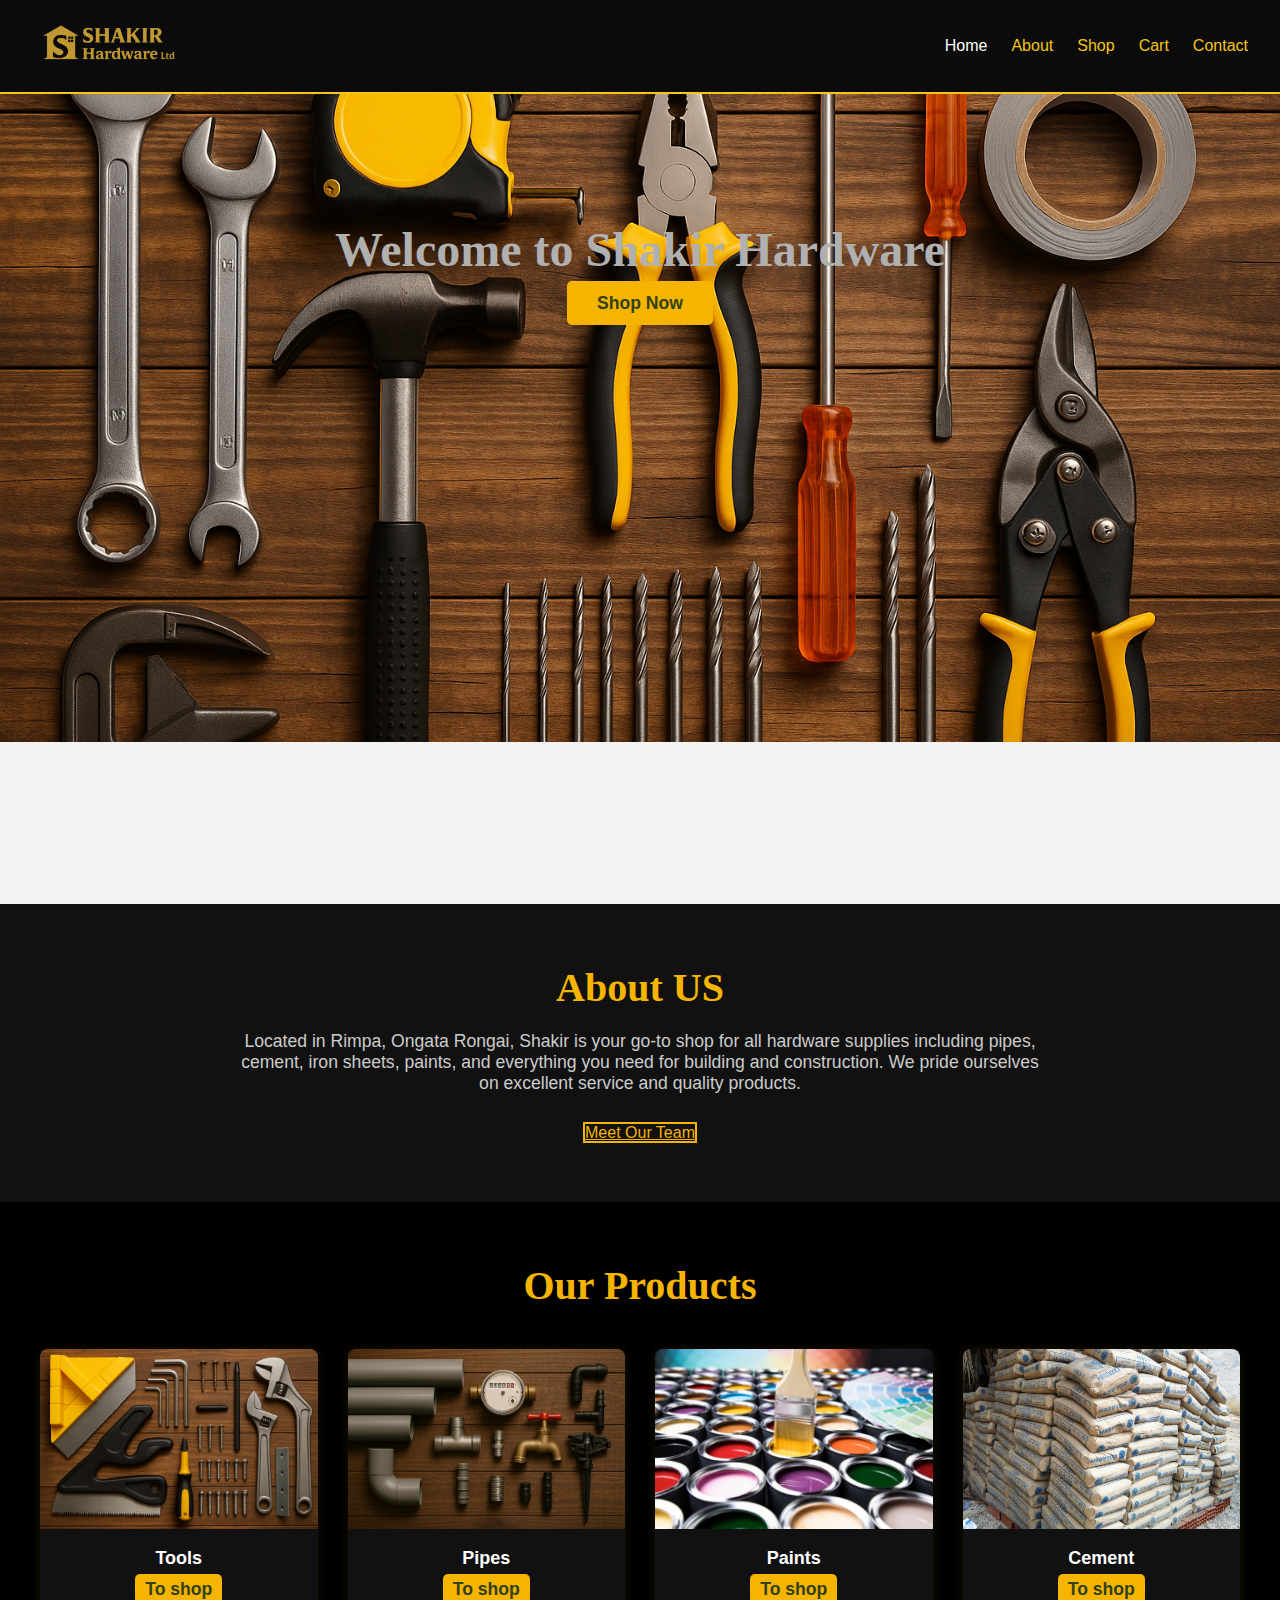
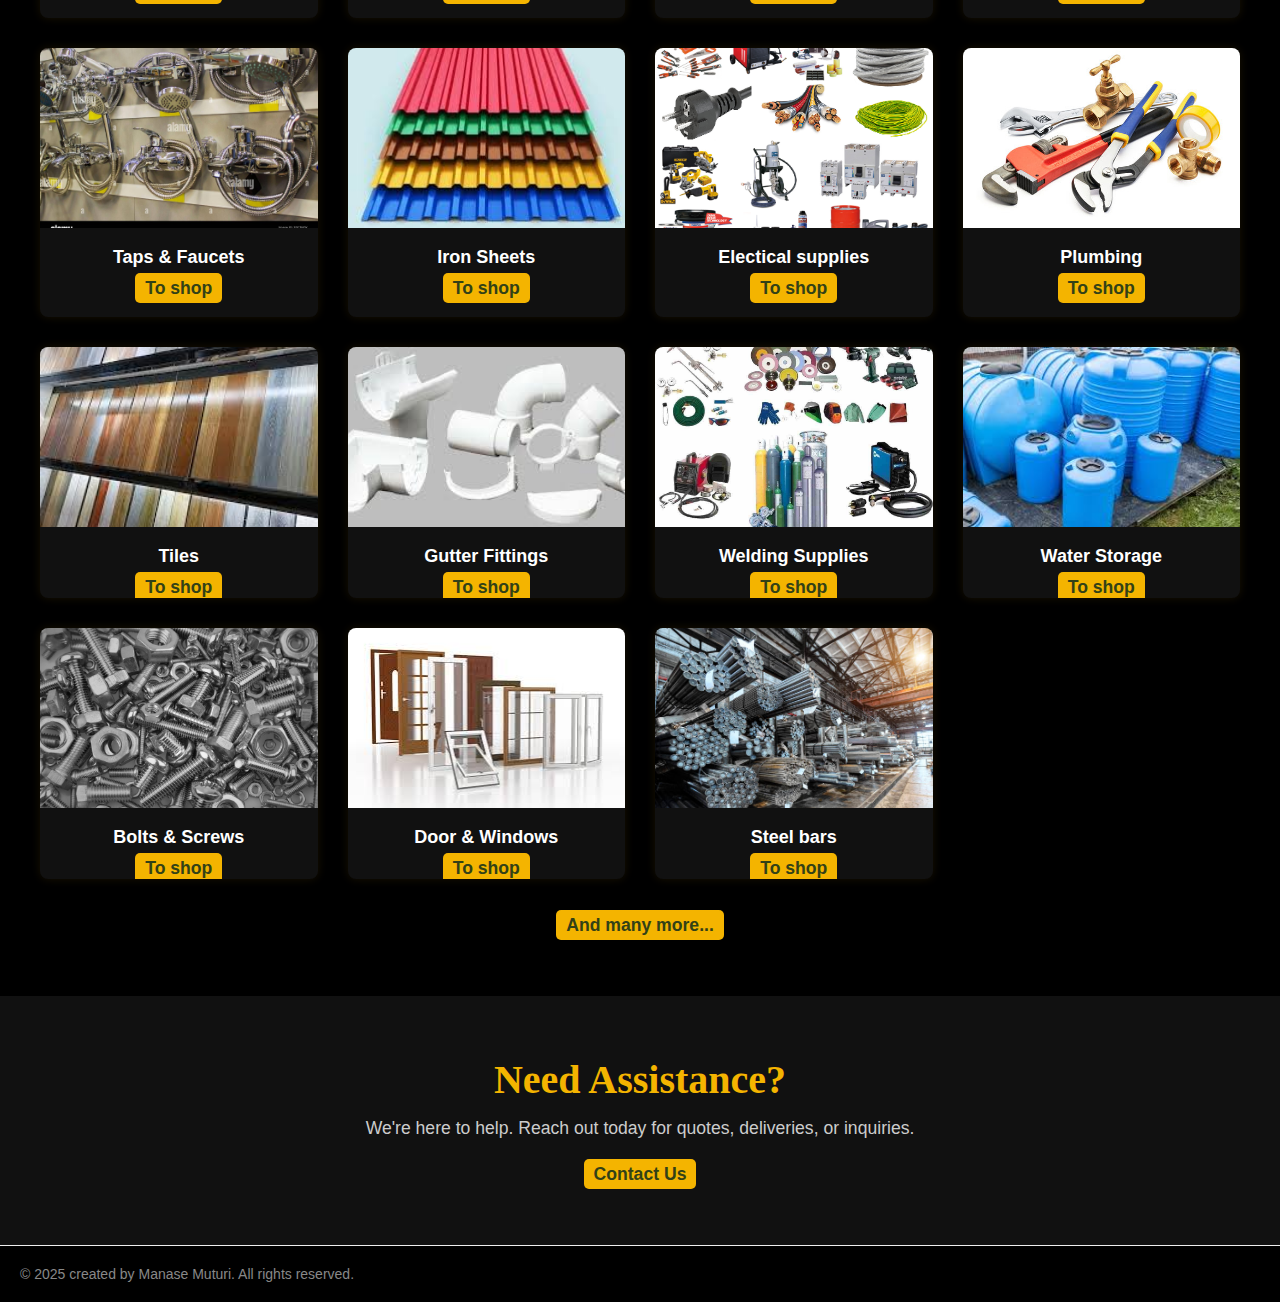
<file: index.html>
<!DOCTYPE html>
<html lang="en">
<head>
  <meta charset="UTF-8">
  <meta name="viewport" content="width=device-width, initial-scale=1.0">
  <title>Shakir Hardware - Home</title>
  <link rel="stylesheet" href="style.css">
  <link href="https://fonts.googleapis.com/css2?family=Urbanist:wght@400;600;800&display=swap" rel="stylesheet">
</head>
<body>

  <!-- Header -->
<!-- Header -->
<header class="index_header">
  <div class="logo-container">
    <img src="images/shaki.png" alt="Shakir Hardware Logo" class="logo-img">
  
  </div>
  <nav>
    <ul class="nav-links">
      <li><a href="index.html" class="active">Home</a></li>
      <li><a href="about.html">About</a></li>
      <li><a href="shop.html">Shop</a></li>
      <li><a href="cart.html">Cart</a></li>
      <li><a href="contact.html">Contact</a></li>
    </ul>
  </nav>
</header>


  <!-- Hero Slider -->
<div class="index_hero">
  
  <!-- Slides container -->
  <div class="slider">
    <div class="slide active" style="background-image: url('images/slider01.png');"></div>
    <div class="slide" style="background-image: url('images/slider02.png');"></div>
    <div class="slide" style="background-image: url('images/slider03.png');"></div>
  </div>

  <!-- Hero text stays outside the slider so it doesn't get hidden -->
  <div class="index_hero_content">
    <h1>Welcome to Shakir Hardware</h1>
    <a href="shop.html" class="btn">Shop Now</a>
  </div>
</div>



  <!-- About Section -->
  <section class="index_about" id="index_about">
    <div class="container">
      <h2>About US</h2>
      <p>Located in Rimpa, Ongata Rongai, Shakir is your go-to shop for all hardware supplies including pipes, cement, iron sheets, paints, and everything you need for building and construction. We pride ourselves on excellent service and quality products.</p>
      <a href="about.html" class="btn-outline">Meet Our Team</a>
    </div>
  </section>

  <!-- Products Section -->
  <section class="index_products" id="index_products">
    <h2>Our Products</h2>
    <div class="product-grid">
      <div class="product">
        <img src="images/slider02.png" alt="Tools">
        <h4>Tools</h4>
        <a href="shop.html" class="btn">To shop</a>
        <br>
      </div>
      <div class="product">
        <img src="images/pipes.png" alt="Pipes">
        <h4>Pipes</h4>
        <a href="shop.html" class="btn">To shop</a>
      </div>
      <div class="product">
        <img src="images/Paint.jpg" alt="Paint">
        <h4>Paints</h4>
        <a href="shop.html" class="btn">To shop</a>
        <br><br>
      </div>
      <div class="product">
        <img src="images/cement.jpg" alt="Cement">
        <h4>Cement</h4>
        <a href="shop.html" class="btn">To shop</a>
      </div>
        <div class="product">
        <img src="images/Taps.jpg" alt="Iron Sheets">
        <h4>Taps & Faucets</h4>
        <a href="shop.html" class="btn">To shop</a>
        <br><br>
      </div>
      <div class="product">
        <img src="images/ironsheets.jpeg" alt="Iron Sheets">
        <br>
        <h4>Iron Sheets</h4>
        <a href="shop.html" class="btn">To shop</a>
        <br><br>
      </div>
            <div class="product">
        <img src="images/electiricals.png" alt="Iron Sheets">
        <h4>Electical supplies</h4>
        <a href="shop.html" class="btn">To shop</a>
      </div>
        <div class="product">
        <img src="images/plumbing.jpg" alt="Iron Sheets">
        <h4>Plumbing</h4>
        <a href="shop.html" class="btn">To shop</a>
      </div>

        <div class="product">
        <img src="images/tiles.jpeg" alt="Iron Sheets">
        <h4>Tiles</h4>
        <a href="shop.html" class="btn">To shop</a>
      </div>
        <div class="product">
        <img src="images/gutter.jpeg" alt="Iron Sheets">
        <h4>Gutter Fittings</h4>
        <a href="shop.html" class="btn">To shop</a>
      </div>
        <div class="product">
        <img src="images/welding.jpg" alt="Iron Sheets">
        <h4>Welding Supplies</h4>
        <a href="shop.html" class="btn">To shop</a>
        <br>
      </div>
            <div class="product">
        <img src="images/water.jpeg" alt="Iron Sheets">
        <h4>Water Storage</h4>
        <a href="shop.html" class="btn">To shop</a>
      </div>
            <div class="product">
        <img src="images/bolts.jpeg" alt="Iron Sheets">
        <h4>Bolts & Screws</h4>
        <a href="shop.html" class="btn">To shop</a>
      </div>
            <div class="product">
        <img src="images/doors.jpeg" alt="Iron Sheets">
        <h4>Door & Windows</h4>
        <a href="shop.html" class="btn">To shop</a>
      </div>
            <div class="product">
        <img src="images/steel.jpg" alt="Iron Sheets">
        <h4>Steel bars</h4>
        <a href="shop.html" class="btn">To shop</a>
      </div>
    </div>
    <div>
      <br><br>
    <a href="shop.html" class="btn">And many more...</a>
    </div>
  </section>

  <!-- Contact Call To Action -->
  <section class="index_contact" id="index_contact">
    <h2>Need Assistance?</h2>
    <p>We're here to help. Reach out today for quotes, deliveries, or inquiries.</p>
    <a href="contact.html" class="btn">Contact Us</a>
  </section>

  <!-- Footer -->
  <footer class="index_footer">
    <p>&copy; 2025 created by Manase Muturi. All rights reserved.</p>
  </footer>

  <!-- JavaScript for Slider -->
  <script>
    let slides = document.querySelectorAll('.slide');
    let index = 0;

    function showSlide(i) {
      slides.forEach((slide, idx) => {
        slide.classList.remove('active');
        if (idx === i) slide.classList.add('active');
      });
    }

    setInterval(() => {
      index = (index + 1) % slides.length;
      showSlide(index);
    }, 5000);
  </script>

<script>
  document.addEventListener("DOMContentLoaded", function () {
    let currentSlide = 0;
    const slides = document.querySelectorAll('.slide');

    function showSlide(index) {
      slides.forEach((slide, i) => {
        slide.classList.remove('active');
        if (i === index) {
          slide.classList.add('active');
        }
      });
    }

    function nextSlide() {
      currentSlide = (currentSlide + 1) % slides.length;
      showSlide(currentSlide);
    }

    // Show the first slide and start auto-slide
    showSlide(currentSlide);
    setInterval(nextSlide, 4000);
  });
</script>



</body>
</html>
</file>
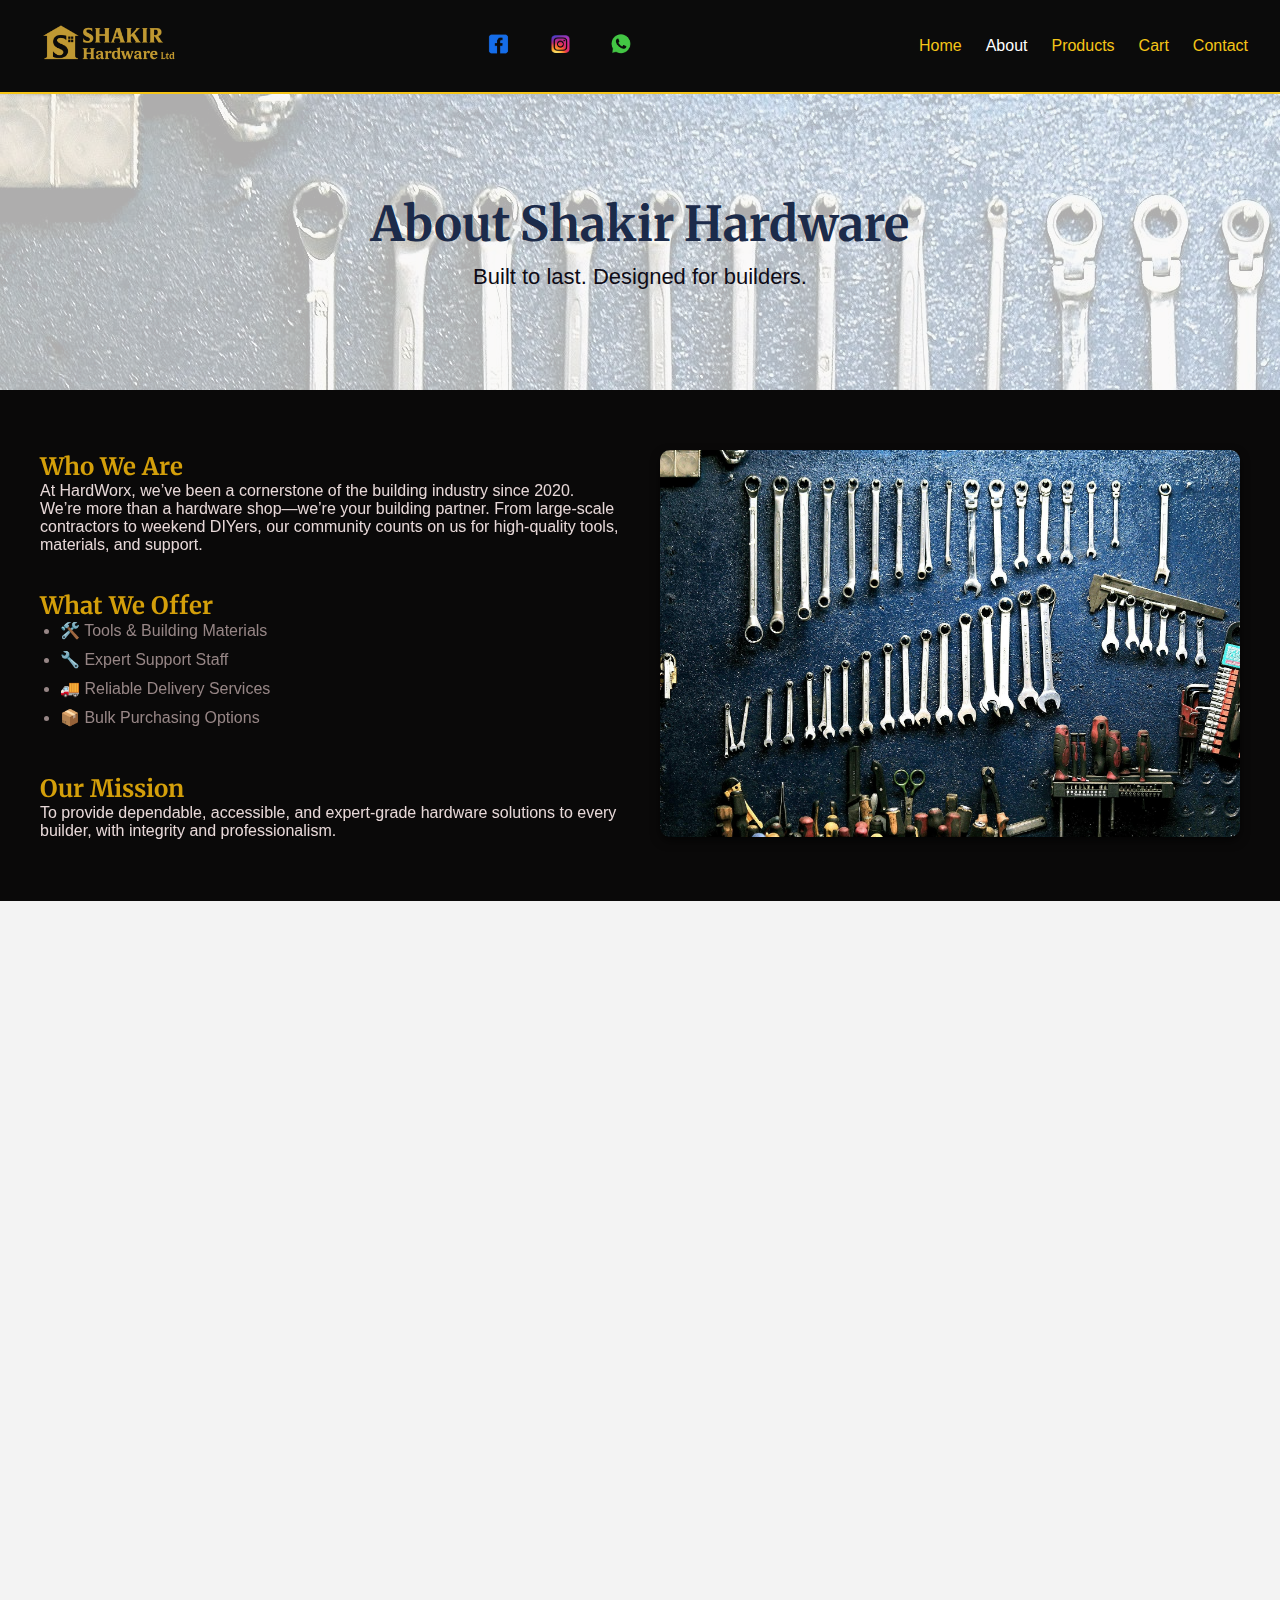
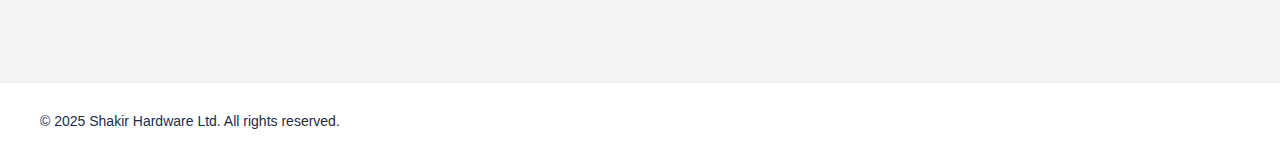
<file: about.html>
<!DOCTYPE html>
<html lang="en">
<head>
  <meta charset="UTF-8" />
  <meta name="viewport" content="width=device-width, initial-scale=1" />
  <title>About Us | HardWorx Hardware</title>
  <link rel="stylesheet" href="style.css" />
  <link href="https://fonts.googleapis.com/css2?family=Merriweather:wght@700&family=Poppins:wght@300;500;600&display=swap" rel="stylesheet">
  <script src="https://unpkg.com/aos@2.3.4/dist/aos.js"></script>
  <link rel="stylesheet" href="https://unpkg.com/aos@2.3.4/dist/aos.css" />
</head>
<body>

<!-- Header -->
<header class="index_header">
  <div class="logo-container">
    <img src="images/shaki.png" alt="Shakir Hardware Logo" class="logo-img">
  
  </div>

  <div class="social-media">
    <a href="https://www.facebook.com/shakir.hardware.ltd/" target="_blank" aria-label="Facebook">
      <img src="images/fb2-removebg-preview.png" alt="Facebook">
    </a>
    <a href="https://www.instagram.com/shakir_hardware_ltd/" target="_blank" aria-label="Instagram">
      <img src="images/ista2-removebg-preview.png" alt="Instagram">
    </a>
    <a href="https://wa.me/254708359143" target="_blank" aria-label="WhatsApp">
      <img src="images/whatsapp2-removebg-preview.png" alt="WhatsApp">
    </a>
  </div>
  <nav>
    <ul class="nav-links">
      <li><a href="index.html" >Home</a></li>
      <li><a href="about.html" class="active" >About</a></li>
      <li><a href="shop.html">Products</a></li>
      <li><a href="cart.html">Cart</a></li>
      <li><a href="contact.html">Contact</a></li>
    </ul>
  </nav>
</header>


  <section class="hero" data-aos="fade-in">
    <div class="hero-text">
      <h1>About Shakir<span> Hardware</span></h1>
      <p>Built to last. Designed for builders.</p>
    </div>
  </section>

  <section class="about-full">
    <div class="content">
      <div class="about-text" data-aos="fade-right">
        <h2>Who We Are</h2>
        
        <p>At HardWorx, we’ve been a cornerstone of the building industry since 2020. We’re more than a hardware shop—we’re your building partner. From large-scale contractors to weekend DIYers, our community counts on us for high-quality tools, materials, and support.</p>
            <br> <br>
        <h2>What We Offer</h2>
        <ul>
          <li>🛠️ Tools & Building Materials</li>
          <li>🔧 Expert Support Staff</li>
          <li>🚚 Reliable Delivery Services</li>
          <li>📦 Bulk Purchasing Options</li>
        </ul>

        <br> <br>

        <h2>Our Mission</h2>
        <p>To provide dependable, accessible, and expert-grade hardware solutions to every builder, with integrity and professionalism.</p>
      </div>
      <div class="about-image" data-aos="fade-left">
        <img src="images/pexels-pixabay-162553.jpg" alt="Storefront">
      </div>
    </div>
  </section>

  <section class="team-section" data-aos="fade-up">
    <h2>Meet Our Team</h2>
    <div class="team-cards">
      <div class="team-card">
        <img src="images/owner.jpeg" alt="Owner">
        <h3>Yusuf Shakir</h3>
        <p>Director</p>
        <p>James started HardWorx in 1995 with a dream to support builders across the region. His vision and passion continue to drive the company forward.</p>
      </div>
      <div class="team-card">
        <img src="images/worker.jpeg" alt="Attendant">
        <h3>Mary Njeri</h3>
        <p>Customer Attendant</p>
        <p>Mary ensures every customer finds exactly what they need—always with a smile and deep product knowledge.</p>
      </div>
      <div class="team-card">
        <img src="images/driver.jpeg" alt="Driver">
        <h3>Peter Mwangi</h3>
        <p>Delivery Driver</p>
        <p>Peter makes sure your supplies arrive on time, every time—no matter the distance or weather.</p>
      </div>
    </div>
  </section>

  <section class="testimonials" data-aos="zoom-in-up">
    <h2>What Our Customers Say</h2>
    <div class="testimonial-cards">
      <div class="card">
        <p>"Top-notch customer service. They’ve been our supplier for years."</p>
        <span>- Alex, Contractor</span>
      </div>
      <div class="card">
        <p>"Efficient, friendly, and always reliable. Highly recommend."</p>
        <span>- Jane, Renovator</span>
      </div>
      <div class="card">
        <p>"They helped set up my workshop with everything I needed."</p>
        <span>- Moses, Artisan</span>
      </div>
    </div>
  </section>

 <footer>
    <p>&copy; 2025 Shakir Hardware Ltd. All rights reserved.</p>
  </footer>

  <script>
    AOS.init({ duration: 1000, once: true });
  </script>
</body>
</html>
</file>
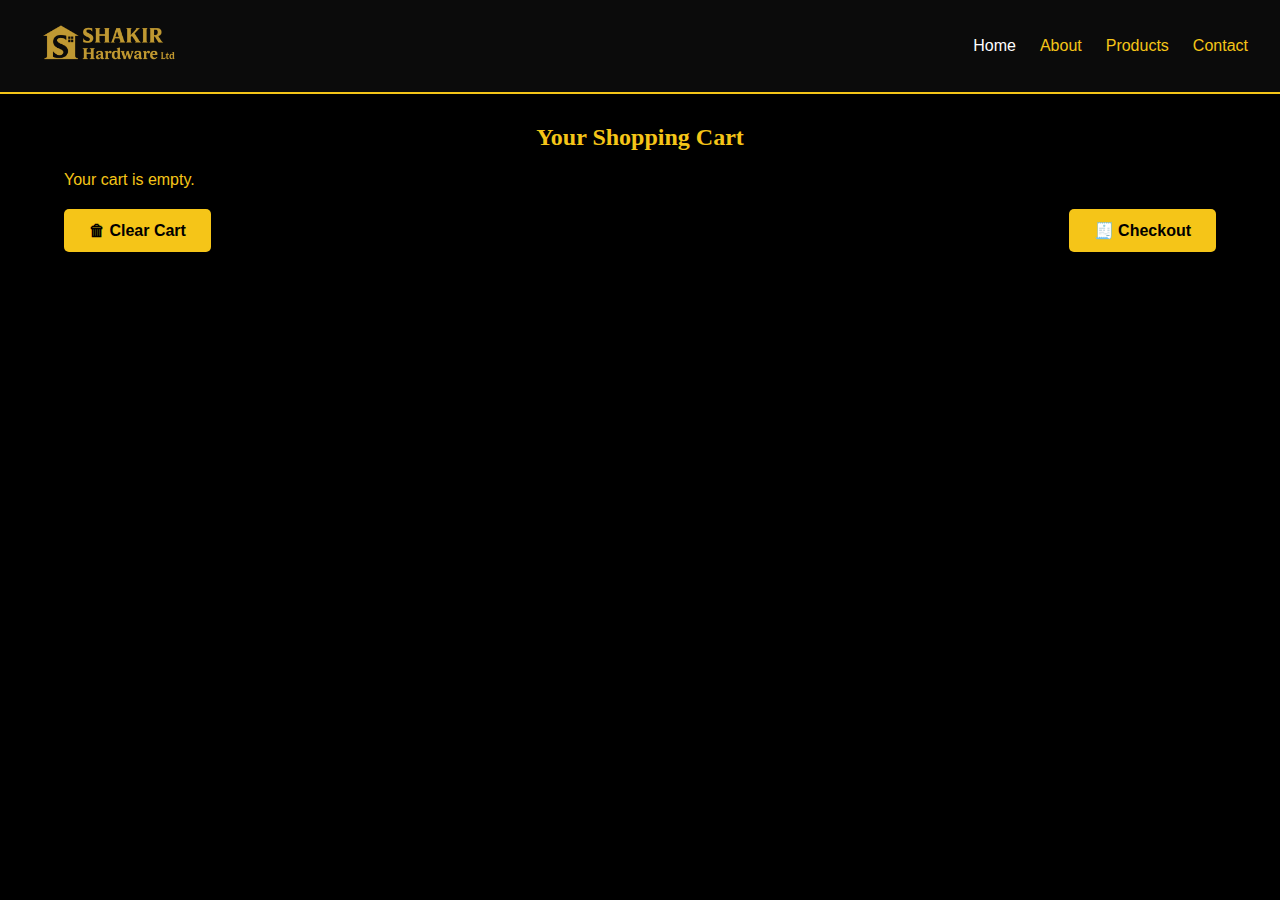
<file: cart.html>
<!DOCTYPE html>
<html lang="en">
<head>
  <meta charset="UTF-8" />
  <meta name="viewport" content="width=device-width, initial-scale=1.0" />
  <title>My Cart - shakir Hardware</title>
  <link rel="stylesheet" href="style.css" />
  <style>
    body {
      background-color: #000;
      color: #f5c518;
      font-family: 'Segoe UI', sans-serif;
    }
    .main-content {
      width: 90%;
      margin: auto;
      padding: 30px 0;
    }
    h2 {
      color: #f5c518;
      text-align: center;
      margin-bottom: 20px;
    }
    table {
      width: 100%;
      background-color: #111;
      border-collapse: collapse;
      color: #fff;
      box-shadow: 0 0 10px rgba(255, 215, 0, 0.2);
    }
    th, td {
      padding: 14px;
      border: 1px solid #444;
      text-align: center;
    }
    th {
      background-color: #f5c518;
      color: #000;
    }
    td img {
      width: 70px;
      border-radius: 8px;
    }
    .total {
      text-align: right;
      font-size: 20px;
      font-weight: bold;
      margin-top: 20px;
      color: #f5c518;
    }
    .cart-buttons {
      margin-top: 20px;
      display: flex;
      justify-content: space-between;
    }
    .cart-buttons button {
      padding: 12px 25px;
      border: none;
      background: #f5c518;
      color: #000;
      font-weight: bold;
      border-radius: 5px;
      cursor: pointer;
    }
    .cart-buttons button:hover {
      background: #ffd700;
    }
    input[type="number"] {
      width: 60px;
      padding: 5px;
      border: 1px solid #ccc;
      border-radius: 5px;
    }
    .navbar {
      background-color: #111;
      padding: 15px;
      display: flex;
      justify-content: space-between;
      align-items: center;
    }
    .navbar .logo {
      font-size: 24px;
      color: #f5c518;
    }
    .navbar a {
      color: #f5c518;
      text-decoration: none;
      font-weight: bold;
    }
  </style>
</head>
<body>
<!-- Header -->
<header class="index_header">
  <div class="logo-container">
    <img src="images/shaki.png" alt="Shakir Hardware Logo" class="logo-img">
  
  </div>
  <nav>
    <ul class="nav-links">
      <li><a href="index.html" class="active">Home</a></li>
      <li><a href="about.html">About</a></li>
      <li><a href="shop.html">Products</a></li>
      <li><a href="contact.html">Contact</a></li>
    </ul>
  </nav>
</header>

  <main class="main-content">
    <h2>Your Shopping Cart</h2>
    <div id="cartContainer"></div>
    <div class="total" id="cartTotal"></div>
    <div class="cart-buttons">
      <button onclick="clearCart()">🗑 Clear Cart</button>
      <button onclick="window.location.href='checkout.html'">🧾 Checkout</button>
    </div>
  </main>

  <script>
    let cart = JSON.parse(localStorage.getItem("cart")) || [];

    function renderCart() {
      const container = document.getElementById("cartContainer");
      const totalEl = document.getElementById("cartTotal");

      if (cart.length === 0) {
        container.innerHTML = "<p>Your cart is empty.</p>";
        totalEl.textContent = "";
        return;
      }

      let total = 0;
      let html = "<table><thead><tr><th>Image</th><th>Name</th><th>Price</th><th>Qty</th><th>Subtotal</th><th>Action</th></tr></thead><tbody>";

      cart.forEach((item, i) => {
        const price = parseFloat(item.price.replace(/[^\d.]/g, "")) || 0;
        const subtotal = item.qty * price;
        total += subtotal;

        html += `<tr>
          <td><img src="${item.image}" alt="${item.name}" /></td>
          <td>${item.name}</td>
          <td>Ksh. ${price.toFixed(2)}</td>
          <td><input type="number" min="1" value="${item.qty}" onchange="updateQty(${i}, this.value)" /></td>
          <td>Ksh. ${subtotal.toFixed(2)}</td>
          <td><button onclick="removeItem(${i})">❌</button></td>
        </tr>`;
      });

      html += "</tbody></table>";
      container.innerHTML = html;
      totalEl.textContent = `Total: Ksh. ${total.toFixed(2)}`;
    }

    function updateQty(index, value) {
      cart[index].qty = parseInt(value);
      localStorage.setItem("cart", JSON.stringify(cart));
      renderCart();
    }

    function removeItem(index) {
      cart.splice(index, 1);
      localStorage.setItem("cart", JSON.stringify(cart));
      renderCart();
    }

    function clearCart() {
      if (confirm("Clear the entire cart?")) {
        cart = [];
        localStorage.setItem("cart", JSON.stringify(cart));
        renderCart();
      }
    }

    renderCart();
  </script>
</body>
</html>
</file>
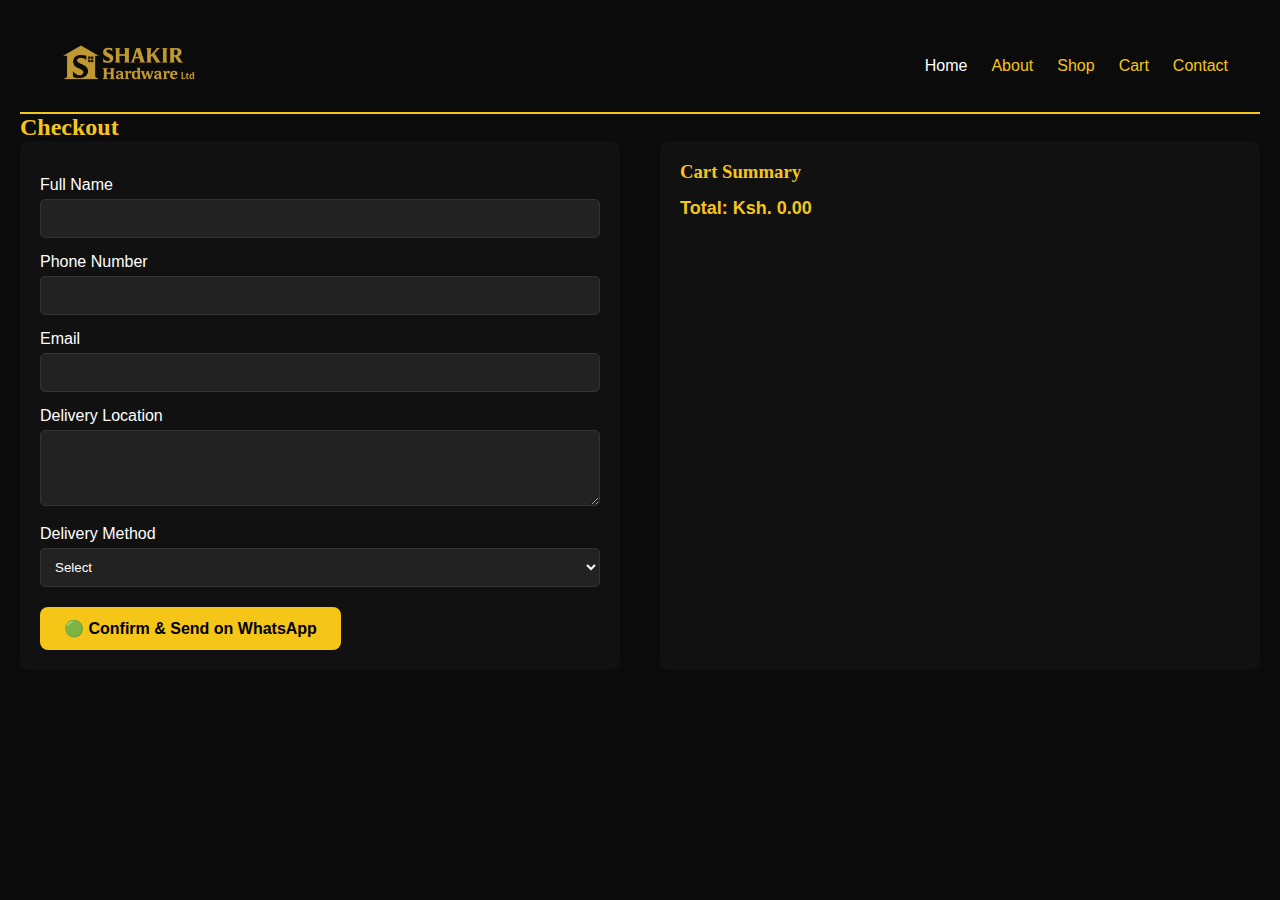
<file: checkout.html>
<!DOCTYPE html>
<html lang="en">
<head>
  <meta charset="UTF-8">
  <meta name="viewport" content="width=device-width, initial-scale=1.0">
  <title>Checkout - Shakir Hardware</title>
  <link rel="stylesheet" href="style.css">
  <style>
    body {
      background-color: #0b0b0b;
      font-family: 'Segoe UI', sans-serif;
      color: #f5c518;
      margin: 0;
      padding: 20px;
    }
    h2, h3 {
      color: #f5c518;
    }
    .checkout-container {
      display: flex;
      flex-wrap: wrap;
      gap: 40px;
    }
    .form-section, .summary-section {
      flex: 1 1 400px;
      background-color: #111;
      padding: 20px;
      border-radius: 10px;
    }
    label {
      display: block;
      margin-top: 15px;
      color: #fff;
    }
    input, textarea, select {
      width: 100%;
      padding: 10px;
      border: 1px solid #333;
      border-radius: 5px;
      margin-top: 5px;
      background-color: #222;
      color: #fff;
    }
    button {
      margin-top: 20px;
      padding: 12px 24px;
      background-color: #f5c518;
      color: #000;
      border: none;
      border-radius: 8px;
      font-weight: bold;
      cursor: pointer;
      transition: background 0.3s;
    }
    button:hover {
      background-color: #ffe45c;
    }
    .cart-item {
      border-bottom: 1px solid #333;
      padding: 10px 0;
    }
    .total-line {
      margin-top: 15px;
      font-size: 18px;
      font-weight: bold;
      color: #f5c518;
    }
    .success-message {
      margin-top: 20px;
      padding: 15px;
      background-color: #28a745;
      color: #fff;
      border-radius: 6px;
      display: none;
    }
    @media (max-width: 768px) {
      .checkout-container {
        flex-direction: column;
      }
    }
  </style>
</head>
<body>

    <!-- Header -->
<!-- Header -->
<header class="index_header">
  <div class="logo-container">
    <img src="images/shaki.png" alt="Shakir Hardware Logo" class="logo-img">
  
  </div>
  <nav>
    <ul class="nav-links">
      <li><a href="index.html" class="active">Home</a></li>
      <li><a href="about.html">About</a></li>
      <li><a href="shop.html">Shop</a></li>
      <li><a href="cart.html">Cart</a></li>
      <li><a href="contact.html">Contact</a></li>
    </ul>
  </nav>
</header>

  <h2>Checkout</h2>
  <div class="checkout-container">
    <div class="form-section">
      <form id="checkoutForm">
        <label for="fullName">Full Name</label>
        <input type="text" id="fullName" required>

        <label for="phone">Phone Number</label>
        <input type="tel" id="phone" required>

        <label for="email">Email</label>
        <input type="email" id="email">

        <label for="address">Delivery Location</label>
        <textarea id="address" rows="3" required></textarea>

        <label for="method">Delivery Method</label>
        <select id="method" required>
          <option value="">Select</option>
          <option value="Pickup">Pickup</option>
          <option value="Delivery">Delivery</option>
        </select>

        <button type="button" onclick="confirmOrder()">🟢 Confirm & Send on WhatsApp</button>

      </form>
      <div id="successMessage" class="success-message">
        ✅ Your order has been sent via email. Thank you!
      </div>
    </div>
    <div class="summary-section">
      <h3>Cart Summary</h3>
      <div id="cartSummary"></div>
      <p class="total-line">Total: <span id="checkoutTotal">Ksh. 0</span></p>
    </div>
  </div>

  <script>
    const cart = JSON.parse(localStorage.getItem("cart")) || [];
    const cartSummary = document.getElementById("cartSummary");
    const checkoutTotal = document.getElementById("checkoutTotal");
    const successMessage = document.getElementById("successMessage");

    let total = 0;
    cart.forEach(item => {
      const price = parseFloat(item.price.replace(/[^\d.]/g, "")) || 0;
      const subtotal = price * item.qty;
      total += subtotal;

      const div = document.createElement("div");
      div.className = "cart-item";
      div.innerHTML = `
        <strong>${item.name}</strong> x ${item.qty}<br>
        Ksh. ${subtotal.toFixed(2)}
      `;
      cartSummary.appendChild(div);
    });

  checkoutTotal.textContent = `Ksh. ${total.toFixed(2)}`;

  function confirmOrder() {
    const name = document.getElementById("fullName").value;
    const phone = document.getElementById("phone").value;
    const email = document.getElementById("email").value;
    const address = document.getElementById("address").value;
    const method = document.getElementById("method").value;

    if (!name || !phone || !address || !method) {
      alert("Please fill all required fields.");
      return;
    }

    let message = `Order from Shakir Hardware%0A--------------------%0A`;
    cart.forEach(item => {
      message += `${item.name} x ${item.qty}%0A`;
    });

    message += `%0A🧾 Total: Ksh. ${total.toFixed(2)}%0A`;
    message += `👤 Name: ${name}%0A📱 Phone: ${phone}%0A📧 Email: ${email}%0A📍 Address: ${address}%0A🚚 Method: ${method}`;

    const phoneNumber = "254113552763"; // Replace with your WhatsApp number, no plus sign
    const whatsappLink = `https://wa.me/${phoneNumber}?text=${encodeURIComponent(message)}`;

    localStorage.removeItem("cart");
    document.getElementById("checkoutForm").reset();
    cartSummary.innerHTML = "";
    checkoutTotal.textContent = "Ksh. 0";
    successMessage.style.display = "block";

    window.open(whatsappLink, "_blank");
  }
</script>


</body>
</html>
</file>
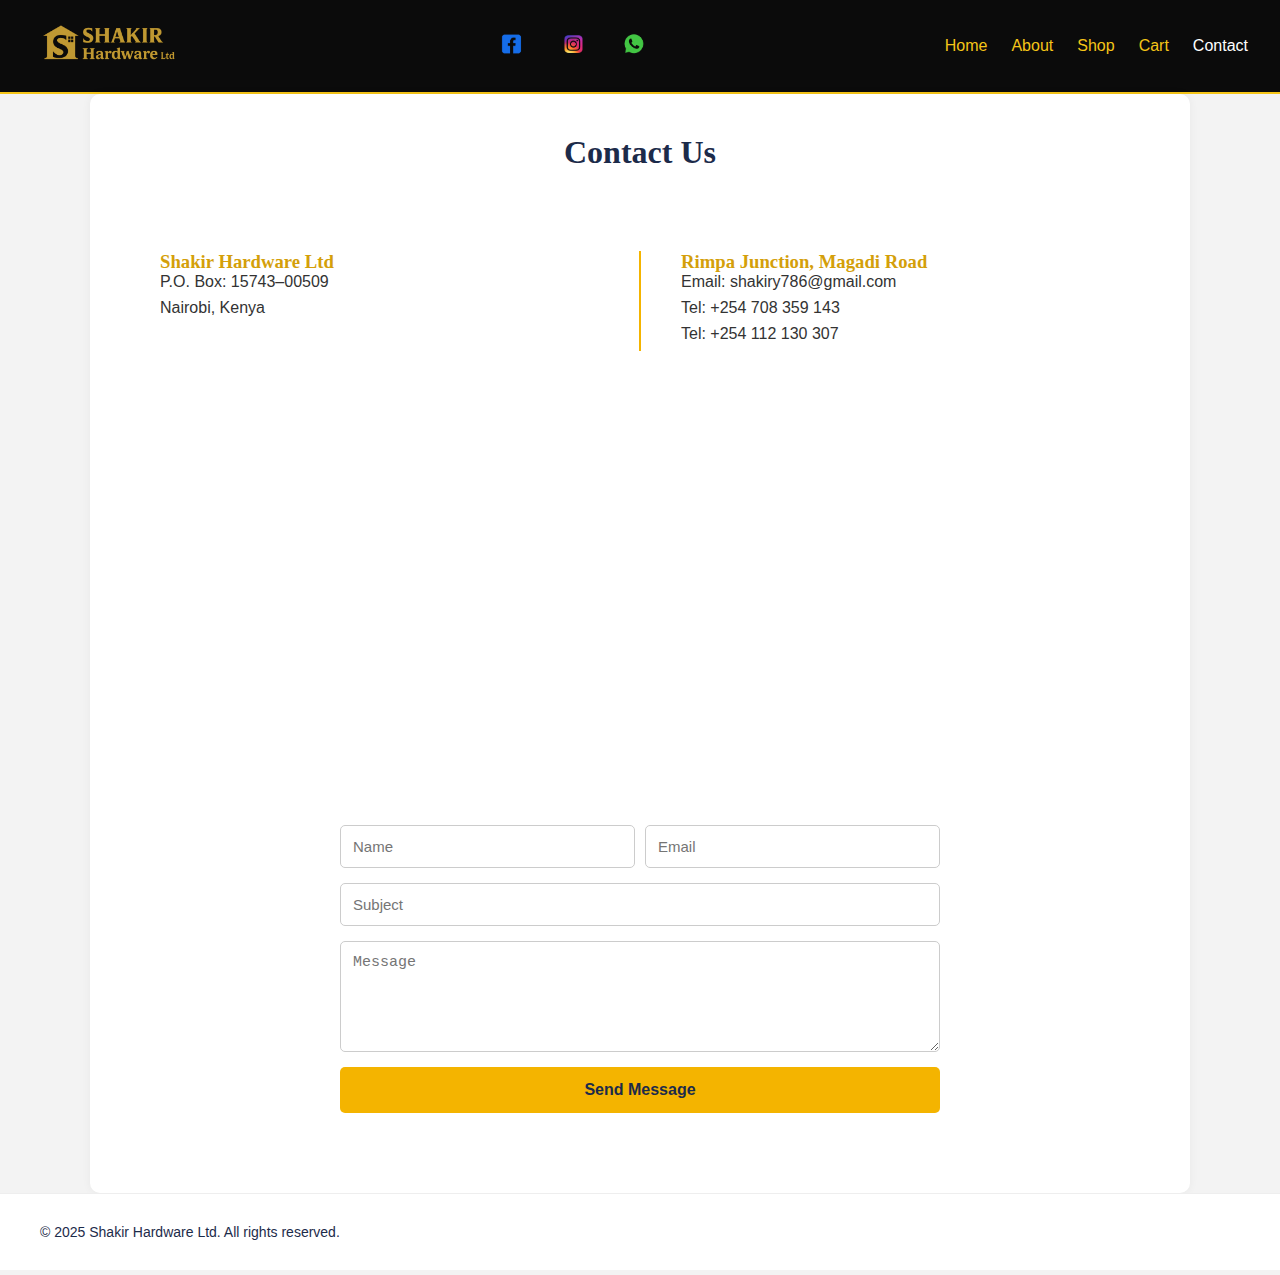
<file: contact.html>
<!DOCTYPE html>
<html lang="en">
<head>
  <meta charset="UTF-8" />
  <meta name="viewport" content="width=device-width, initial-scale=1.0"/>
  <title>Contact Us - Shakir Hardware</title>
  <link rel="stylesheet" href="style.css" />
</head>
<body>
<!-- Header -->
<header class="index_header">
  <div class="logo-container">
    <img src="images/shaki.png" alt="Shakir Hardware Logo" class="logo-img">
  
  </div>

      <div class="social-media">
    <a href="https://www.facebook.com/shakir.hardware.ltd/" target="_blank" aria-label="Facebook">
      <img src="images/fb2-removebg-preview.png" alt="Facebook">
    </a>
    <a href="https://www.instagram.com/shakir_hardware_ltd/" target="_blank" aria-label="Instagram">
      <img src="images/ista2-removebg-preview.png" alt="Instagram">
    </a>
    <a href="https://wa.me/254708359143" target="_blank" aria-label="WhatsApp">
      <img src="images/whatsapp2-removebg-preview.png" alt="WhatsApp">
    </a>
  </div>
  <nav>
    <ul class="nav-links">
      <li><a href="index.html" >Home</a></li>
      <li><a href="about.html">About</a></li>
      <li><a href="shop.html">Shop</a></li>
      <li><a href="cart.html">Cart</a></li>
      <li><a href="contact.html" class="active">Contact</a></li>
    </ul>
  </nav>
</header>

  <main class="contact-container">
    <h1>Contact Us</h1>

    <section class="contact-info">
      <div class="info-side left">
        <h3>Shakir Hardware Ltd</h3>
        <p>P.O. Box: 15743–00509</p>
        <p>Nairobi, Kenya</p>
      </div>

      <div class="divider-line"></div>

      <div class="info-side right">
        <h3>Rimpa Junction, Magadi Road</h3>
        <p>Email: shakiry786@gmail.com</p>
        <p>Tel: +254 708 359 143</p>
        <p>Tel: +254 112 130 307</p>
      </div>
    </section>

<section class="map">
  <iframe 
    src="https://www.google.com/maps/embed?pb=!1m18!1m12!1m3!1d15955.299821788148!2d36.7082365!3d-1.4184748!2m3!1f0!2f0!3f0!3m2!1i1024!2i768!4f13.1!3m3!1m2!1s0x182f0703428270f5%3A0xd96569ad7828c76b!2sShakir%20Hardware%20Ltd!5e0!3m2!1sen!2ske!4v1718788220746!5m2!1sen!2ske" 
    width="100%" 
    height="350" 
    style="border:0;" 
    allowfullscreen="" 
    loading="lazy" 
    referrerpolicy="no-referrer-when-downgrade">
  </iframe>
</section>


    <section class="contact-form">
      <form>
        <div class="form-row">
          <input type="text" placeholder="Name" required />
          <input type="email" placeholder="Email" required />
        </div>
        <input type="text" placeholder="Subject" required />
        <textarea placeholder="Message" rows="5" required></textarea>
        <button type="submit">Send Message</button>
      </form>
    </section>
  </main>

  <footer>
    <p>&copy; 2025 Shakir Hardware Ltd. All rights reserved.</p>
  </footer>

</body>
</html>
</file>
<file: style.css>
/*index page --------------------------------------------------- */
/* Global Styles */
* {
  margin: 0;
  padding: 0;
  box-sizing: border-box;
}

body {
  font-family: 'Urbanist', sans-serif;
  background: #000;
  color: #fff;
  overflow-x: hidden;
  scroll-behavior: smooth;
}

/* Header */
.index_header {
  display: flex;
  justify-content: space-between;
  align-items: center;
  background-color: #0b0b0b;
  padding: 16px 32px;
  border-bottom: 2px solid #f5c518;
  flex-wrap: wrap;
}

.logo-container {
  display: flex;
  align-items: center;
  height: 60px;
  gap: 12px;
}

.logo-img {
  height: 150px;
  width: auto;
}
.social-media {
  display: flex;
  gap: 10px;
  align-items: center;
  margin-left: 20px;
}

.social-media img {
  width: auto;
  height: 34px;
  transition: transform 0.2s ease;
}

.social-media img:hover {
  transform: scale(1.1);
}
.logo-text {
  font-size: 24px;
  font-weight: bold;
  color: #f5c518;
  margin: 0;
}

.logo-text span {
  color: #fff;
}

.nav-links {
  display: flex;
  gap: 24px;
  list-style: none;
  padding: 0;
  margin: 0;
}

.nav-links li a {
  color: #f5c518;
  text-decoration: none;
  font-weight: 500;
  transition: color 0.3s;
}

.nav-links li a:hover,
.nav-links li a.active {
  color: #ffffff;
}

/* Responsive */
@media (max-width: 768px) {
  .index_header {
    flex-direction: column;
    align-items: flex-start;
  }

  .nav-links {
    flex-direction: column;
    width: 100%;
    margin-top: 12px;
  }

  .nav-links li {
    margin-bottom: 10px;
  }
}

/* Hero Section */
.index_hero {
  position: relative;
  height: 90vh;
  width: 100%;
  overflow: hidden;
}

/* Slider holds the image slides */
.slider {
  position: absolute;
  top: 0;
  left: 0;
  height: 100%;
  width: 100%;
  z-index: 0;
}

/* Each slide should take full space, be absolute and fade */
.slide {
  position: absolute;
  top: 0;
  left: 0;
  height: 80%;
  width: 100%;
  background-size: cover;
  background-position: center;
  opacity: 0;
  transition: opacity 1s ease-in-out;
  z-index: 0;
}

/* The visible slide */
.slide.active {
  opacity: 1;
  z-index: 0;
}

/* Content should always be on top */
.index_hero_content {
  position: relative;
  z-index: 2; /* Must be higher than slide z-index */
  color: #fff;
  text-align: center;
  padding: 2rem;
  padding-top: 10%;
  
  animation: fadeIn 1.2s ease;
}

.index_hero_content h1 {
  font-size: 3rem;
  font-weight: 700;
  color: #b0b0b1;
  margin-bottom: 1rem;
}

.index_hero_content .btn {
  background: #f4b400;
  color: #324117;
  padding: 12px 30px;
  font-weight: bold;
  border-radius: 5px;
  text-decoration: none;
  font-size: 1.1rem;
  transition: background 0.3s ease;
}

.index_hero_content .btn:hover {
  background: #dba900;
}

@keyframes fadeIn {
  from { opacity: 0; transform: translateY(20px); }
  to { opacity: 1; transform: translateY(0); }
}

.btn-outline {
  border: 2px solid #f4b400;
  color: #f4b400;
  background: transparent;
}

.btn-outline:hover {
  background-color: #f4b400;
  color: #000;
}

/* About Section */
.index_about {
  padding: 60px 20px;
  background: #111;
  text-align: center;
}

.index_about h2 {
  font-size: 2.5rem;
  color: #f4b400;
  margin-bottom: 20px;
}

.index_about p {
  font-size: 1.1rem;
  max-width: 800px;
  margin: 0 auto 30px;
  color: #ccc;
}

/* Products */
.index_products {
  padding: 60px 20px;
  background: #000;
  text-align: center;
}

.index_products .btn{
  background: #f4b400;
  color: #324117;
  padding: 5px 10px;
  font-weight: bold;
  border-radius: 5px;
  text-decoration: none;
  font-size: 1.1rem;
  transition: background 0.3s ease;
}
.index_products h2 {
  font-size: 2.5rem;
  color: #f4b400;
  margin-bottom: 40px;
}

.product-grid {
  display: grid;
  grid-template-columns: repeat(auto-fit, minmax(220px, 1fr));
  gap: 30px;
  padding: 0 20px;
}

.product {
  background: #111;
  border-radius: 8px;
  overflow: hidden;
  box-shadow: 0 0 10px rgba(244, 180, 0, 0.1);
  transition: transform 0.3s ease;
}

.product:hover {
  transform: translateY(-5px);
}

.product img {
  width: 100%;
  height: 180px;
  object-fit: cover;
}

.product h4 {
  padding: 15px 0 10px;
  font-size: 18px;
  color: #fff;
}

/* Contact CTA */
.index_contact {
  background: #111;
  color: #fff;
  padding: 60px 20px;
  text-align: center;
}

.index_contact h2 {
  font-size: 2.5rem;
  margin-bottom: 15px;
  color: #f4b400;
}

.index_contact p {
  margin-bottom: 25px;
  font-size: 1.1rem;
  color: #ccc;
}
.index_contact .btn {

   background: #f4b400;
  color: #324117;
  padding: 5px 10px;
  font-weight: bold;
  border-radius: 5px;
  text-decoration: none;
  font-size: 1.1rem;
  transition: background 0.3s ease;
}
/* Footer */
.index_footer {
  background: #000;
  text-align: center;
  padding: 20px;
  font-size: 14px;
  color: #888;
}

/* Animations */
@keyframes fadeInUp {
  from {
    opacity: 0;
    transform: translateY(20px);
  }
  to {
    opacity: 1;
    transform: translateY(0);
  }
}

.index_about h2,
.index_products h2,
.index_contact h2 {
  animation: fadeInUp 1s ease-out;
}

.product,
.index_about p,
.index_contact p {
  animation: fadeInUp 1.2s ease-out;
}

@media (max-width: 768px) {
  .index_header nav ul {
    flex-direction: column;
    gap: 15px;
  }

  .index_hero_content h1 {
    font-size: 2rem;
  }
}



/*end index page --------------------------------------------------- */

/*about page --------------------------------------------------- */

/* Font & Color Setup */
body {
  font-family: 'Poppins', sans-serif;
  background: #0d0d0d;
  color: #cca16a;
}

h1, h2, h3 {
  font-family: 'Merriweather', serif;
  color: #d49f0a;
}

/* Header */
.site-header {
  background: #000;
  padding: 20px 40px;
}

.header-content {
  max-width: 1200px;
  margin: auto;
  display: flex;
  justify-content: space-between;
  align-items: center;
}

.logo {
  font-size: 28px;
  color: #fff;
  font-weight: bold;
}

.logo span {
  color: #c99811;
}

nav ul {
  display: flex;
  gap: 20px;
  list-style: none;
}

nav a {
  color: #f1f1f1;
  text-decoration: none;
  transition: 0.3s;
}

nav a:hover, nav a.active {
  color: #f4b400;
}

/* Hero */
.hero {

  background-image: url('images/pexels-pixabay-162553.jpg');
  padding: 100px 20px;
  text-align: center;
  color: rgb(41, 41, 41);
  position: relative;
}

.hero::before {
  content: "";
  background: rgba(248, 246, 246, 0.7);
  position: absolute;
  top: 0; left: 0; right: 0; bottom: 0;
}

.hero-text {
  position: relative;
  z-index: 1;
}

.hero-text h1 {
  font-size: 48px;
  margin-bottom: 10px;
}

.hero-text p {
  font-size: 22px;
  color: #0e0b16;
}

/* About Section */
.about-full {
  background: #0a0909;
  color: #e7d8d8;
  padding: 60px 20px;
}

.content {
  display: flex;
  flex-wrap: wrap;
  max-width: 1200px;
  margin: auto;
  gap: 40px;
  align-items: center;
}

.about-text, .about-image {
  flex: 1;
  min-width: 300px;
}

.about-text ul {
  padding-left: 20px;
}

.about-text li {
  margin-bottom: 10px;
  color: #978686;
}

.about-image img {
  width: 100%;
  border-radius: 10px;
  box-shadow: 0 4px 10px rgba(0,0,0,0.6);
}

/* Team */
.team-section {
  background: #f8fbfd;
  padding: 60px 20px;
  text-align: center;
}

.team-section h2 {
  margin-bottom: 40px;

}

.team-cards {
  display: flex;
  flex-wrap: wrap;
  gap: 30px;
  justify-content: center;
}

.team-card {
  background: #101111;
  color:#ada3a3 ;
  padding: 20px;
  border-radius: 10px;
  max-width: 300px;
  transition: transform 0.3s ease;
}

.team-card:hover {
  transform: translateY(-10px);
}

.team-card img {
  width: 100%;
  border-radius: 8px;
  margin-bottom: 15px;
}

/* Testimonials */
.testimonials {
  background-color: #0e0b0b;
  color: antiquewhite;
  padding: 60px 20px;
  text-align: center;
}

.testimonial-cards {
  display: flex;
  flex-wrap: wrap;
  gap: 25px;
  justify-content: center;
  max-width: 1000px;
  margin: auto;
}

.card {
  background: #222;
  border-left: 4px solid #f4b400;
  padding: 20px;
  border-radius: 8px;
  flex: 1;
  min-width: 250px;
}

/* Footer */
footer {
  background: #000;
  color: #aaa;
  padding: 20px;
  text-align: center;
  font-size: 14px;
}

/*end about page --------------------------------------------------- */



/*Contact page --------------------------------------------------- */

* {
  margin: 0;
  padding: 0;
  box-sizing: border-box;
}

body {
  background: #f3f3f3;
  font-family: 'Segoe UI', Tahoma, Geneva, Verdana, sans-serif;
  color: #3666c7;
}

/* Header */
header {
  background: #0d0e0f;
  padding: 20px 40px;
  display: flex;
  justify-content: space-between;
  align-items: center;
  color: #fff;
}

.logo {
  font-size: 24px;
  font-weight: bold;
  letter-spacing: 1px;
}

.logo span {
  color: #f4b400;
}

nav ul {
  list-style: none;
  display: flex;
  gap: 25px;
}

nav a {
  color: #fff;
  text-decoration: none;
  font-weight: 500;
  transition: color 0.3s ease;
}

nav a:hover, nav a.active {
  color: #f4b400;
}

/* Container */
.contact-container {
  max-width: 1100px;
  margin: auto;
  padding: 40px 20px;
  background: #ffffff;
  box-shadow: 0 0 10px rgba(0,0,0,0.05);
  border-radius: 10px;
}

h1 {
  text-align: center;
  margin-bottom: 40px;
  color: #1c2b4a;
  font-size: 32px;
}

/* Contact Info */
.contact-info {
  display: flex;
  justify-content: center;
  align-items: stretch;
  background-color: #ffffff;
  padding: 40px 20px;
  border-radius: 8px;
  margin-bottom: 40px;
}

.info-side {
  flex: 1;
  padding: 0 30px;
  color: #1c2b4a;

}
.info-side le

.info-side h3 {
  font-size: 20px;
  margin-bottom: 10px;
  color: #f4b400;
}

.info-side p {
  margin-bottom: 8px;
  font-size: 16px;
  color: #333;
}

.divider-line {
  width: 2px;
  background-color: #f4b400;
  margin: 0 10px;
}

/* Google Map */
.map iframe {
  width: 100%;
  height: 350px;
  border: none;
  border-radius: 8px;
  margin-bottom: 40px;
}

/* Contact Form */
.contact-form {
  display: flex;
  justify-content: center;
  margin-bottom: 40px;
}

.contact-form form {
  width: 100%;
  max-width: 600px;
  display: flex;
  flex-direction: column;
  gap: 15px;
}

.form-row {
  display: flex;
  gap: 10px;
}

.form-row input {
  flex: 1;
}

input, textarea {
  padding: 12px;
  border: 1px solid #ccc;
  border-radius: 5px;
  font-size: 15px;
}

button {
  background-color: #f4b400;
  color: #1c2b4a;
  padding: 14px;
  font-size: 16px;
  font-weight: bold;
  border: none;
  border-radius: 5px;
  cursor: pointer;
  transition: background 0.3s ease;
}

button:hover {
  background-color: #dba900;
}

/* Footer */
/* === Footer === */
footer {
  background-color: #ffffff;
  color: #1c2b4a;
  display: flex;
  justify-content: space-between;
  padding: 30px 40px;
  border-top: 1px solid #eee;
  flex-wrap: wrap;
}

.footer-left,
.footer-right {
  flex: 1;
  min-width: 200px;
  margin: 10px 0;
}

.footer-left h3 {
  color: #1c2b4a;
  margin-bottom: 10px;
}

.footer-left p {
  margin: 4px 0;
}

.footer-right ul {
  list-style: none;
  display: flex;
  flex-direction: column;
  gap: 10px;
  align-items: flex-end;
}

.footer-right a {
  color: #1c2b4a;
  text-decoration: none;
  transition: color 0.3s;
}

.footer-right a:hover {
  color: #f4b400;
}

/* Responsive Footer */
@media (max-width: 768px) {
  footer {
    flex-direction: column;
    align-items: center;
    text-align: center;
  }

  .footer-right ul {
    align-items: center;
  }
}

/*end Contact-------------*/
</file>
